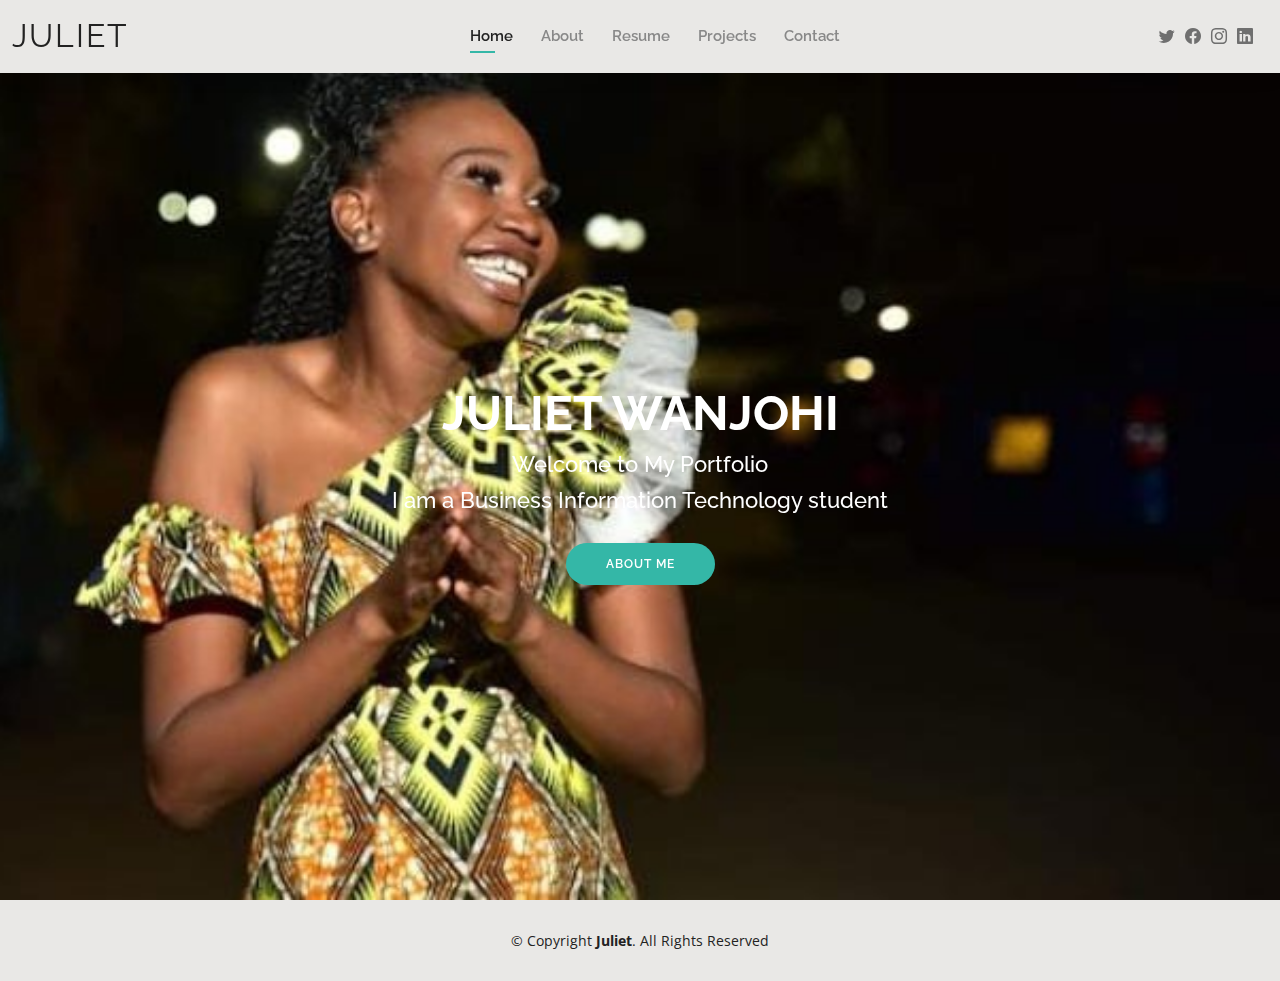
<file: index.html>
<!DOCTYPE html>
<html lang="en">

<head>
  <meta charset="utf-8">
  <meta content="width=device-width, initial-scale=1.0" name="viewport">

  <title>Juliet Wanjohi - Index</title>
  <meta content="" name="description">
  <meta content="" name="keywords">

  <!-- Google Fonts -->
  <link href="https://fonts.googleapis.com/css?family=Open+Sans:300,300i,400,400i,600,600i,700,700i|Raleway:300,300i,400,400i,500,500i,600,600i,700,700i|Poppins:300,300i,400,400i,500,500i,600,600i,700,700i" rel="stylesheet">

  <!-- Vendor CSS Files -->
  <link href="assets/vendor/aos/aos.css" rel="stylesheet">
  <link href="assets/vendor/bootstrap/css/bootstrap.min.css" rel="stylesheet">
  <link href="assets/vendor/bootstrap-icons/bootstrap-icons.css" rel="stylesheet">
  <link href="assets/vendor/boxicons/css/boxicons.min.css" rel="stylesheet">
  <link href="assets/vendor/glightbox/css/glightbox.min.css" rel="stylesheet">
  <link href="assets/vendor/swiper/swiper-bundle.min.css" rel="stylesheet">

  <!-- Template Main CSS File -->
  <link href="assets/css/style.css" rel="stylesheet">

</head>

<body>

  <!-- ======= Header ======= -->
  <header id="header" class="fixed-top">
    <div class="container-fluid d-flex justify-content-between align-items-center">

      <h1 class="logo me-auto me-lg-0"><a href="index.html">JULIET</a></h1>

      <nav id="navbar" class="navbar order-last order-lg-0">
        <ul>
          <li><a class="active" href="index.html">Home</a></li>
          <li><a href="about.html">About</a></li>
          <li><a href="resume.html">Resume</a></li>
          <li><a href="projects.html">Projects</a></li>
          <li><a href="contact.html">Contact</a></li>
        </ul>
        <i class="bi bi-list mobile-nav-toggle"></i>
      </nav><!-- .navbar -->

      <div class="header-social-links">
        <a href="#" class="twitter"><i class="bi bi-twitter"></i></a>
        <a href="#" class="facebook"><i class="bi bi-facebook"></i></a>
        <a href="#" class="instagram"><i class="bi bi-instagram"></i></a>
        <a href="https://github.com/juliet-tech/" class="linkedin"><i class="bi bi-linkedin"></i></i></a>
      </div>

    </div>

  </header><!-- End Header -->

  <!-- ======= Hero Section ======= -->
  <section id="hero" class="d-flex align-items-center">
    <div class="container d-flex flex-column align-items-center" data-aos="zoom-in" data-aos-delay="100">
      <h1>JULIET WANJOHI</h1>
      <h2>Welcome to My Portfolio</h2>
      <h2>I am a Business Information Technology student</h2>
      <a href="about.html" class="btn-about">About Me</a>
    </div>
  </section><!-- End Hero -->

  <!-- ======= Footer ======= -->
  <footer id="footer">
    <div class="container">
      <div class="copyright">
        &copy; Copyright <strong><span>Juliet</span></strong>. All Rights Reserved
      </div>
    </div>
  </footer><!-- End  Footer -->

  <div id="preloader"></div>
  <a href="#" class="back-to-top d-flex align-items-center justify-content-center"><i class="bi bi-arrow-up-short"></i></a>

  <!-- Vendor JS Files -->
  <script src="assets/vendor/purecounter/purecounter_vanilla.js"></script>
  <script src="assets/vendor/aos/aos.js"></script>
  <script src="assets/vendor/bootstrap/js/bootstrap.bundle.min.js"></script>
  <script src="assets/vendor/glightbox/js/glightbox.min.js"></script>
  <script src="assets/vendor/isotope-layout/isotope.pkgd.min.js"></script>
  <script src="assets/vendor/swiper/swiper-bundle.min.js"></script>
  <script src="assets/vendor/waypoints/noframework.waypoints.js"></script>
  <script src="assets/vendor/php-email-form/validate.js"></script>

  <!-- Template Main JS File -->
  <script src="assets/js/main.js"></script>

</body>

</html>
</file>
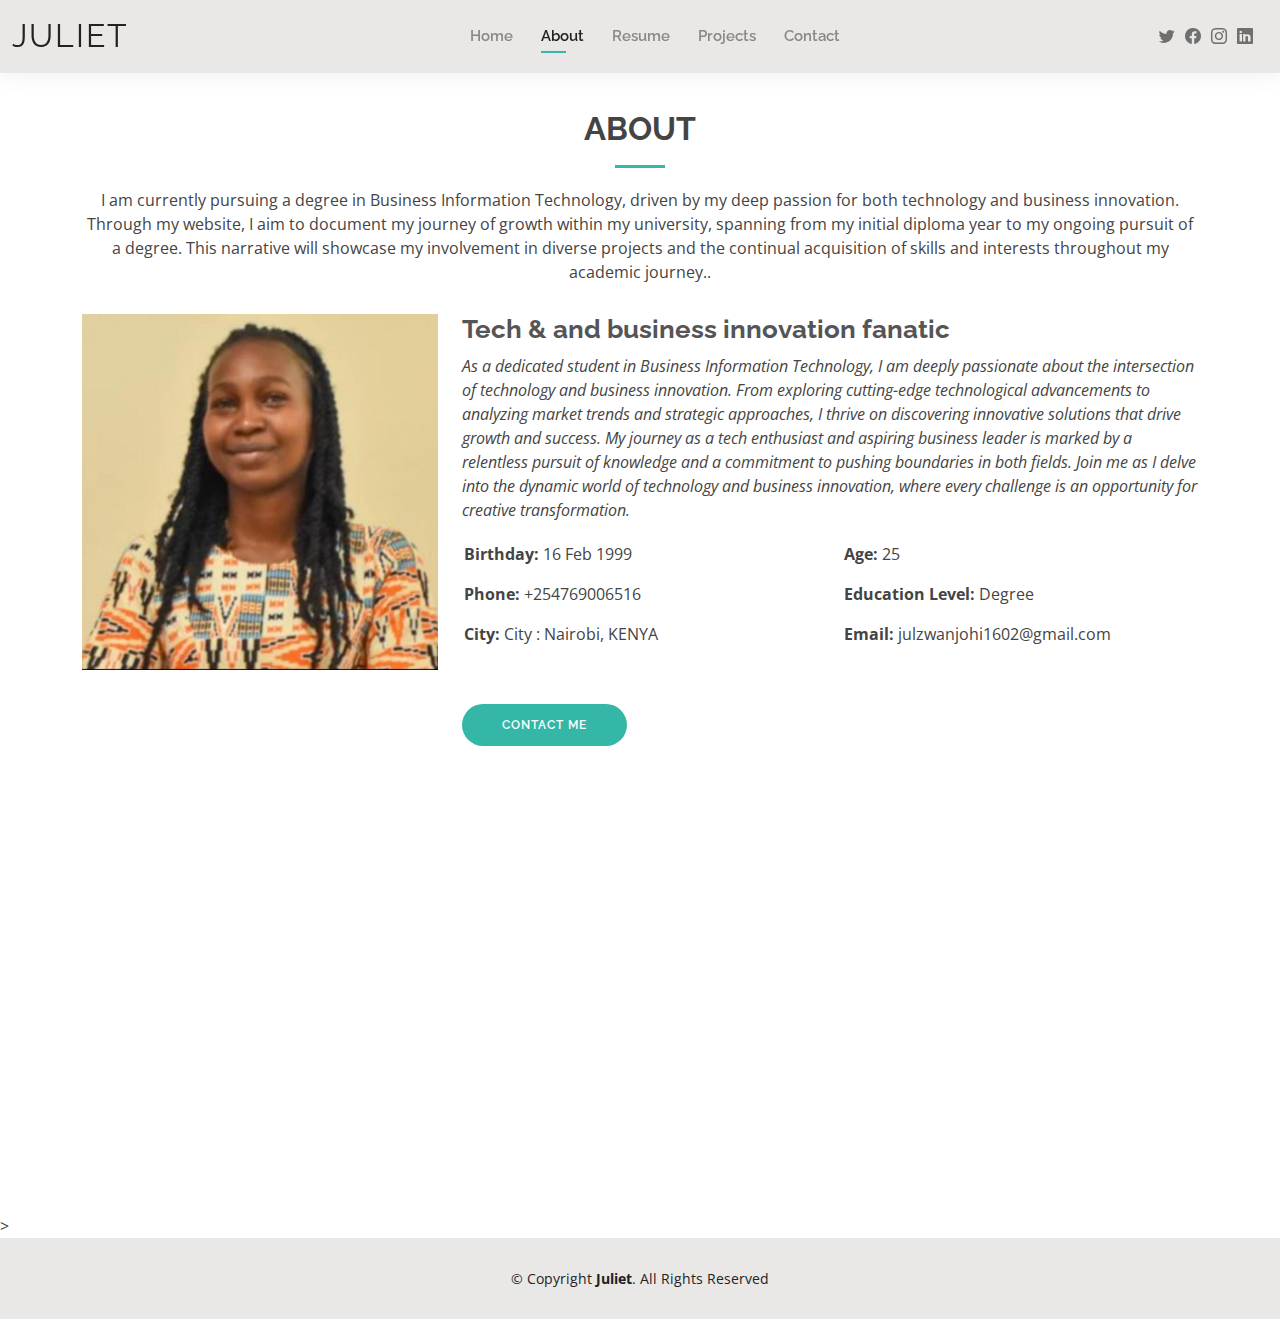
<file: about.html>
<!DOCTYPE html>
<html lang="en">

<head>
  <meta charset="utf-8">
  <meta content="width=device-width, initial-scale=1.0" name="viewport">

  <title>About - Juliet Wanjohi</title>
  <meta content="" name="description">
  <meta content="" name="keywords">

  <!-- Google Fonts -->
  <link href="https://fonts.googleapis.com/css?family=Open+Sans:300,300i,400,400i,600,600i,700,700i|Raleway:300,300i,400,400i,500,500i,600,600i,700,700i|Poppins:300,300i,400,400i,500,500i,600,600i,700,700i" rel="stylesheet">

  <!-- Vendor CSS Files -->
  <link href="assets/vendor/aos/aos.css" rel="stylesheet">
  <link href="assets/vendor/bootstrap/css/bootstrap.min.css" rel="stylesheet">
  <link href="assets/vendor/bootstrap-icons/bootstrap-icons.css" rel="stylesheet">
  <link href="assets/vendor/boxicons/css/boxicons.min.css" rel="stylesheet">
  <link href="assets/vendor/glightbox/css/glightbox.min.css" rel="stylesheet">
  <link href="assets/vendor/swiper/swiper-bundle.min.css" rel="stylesheet">

  <!-- Template Main CSS File -->
  <link href="assets/css/style.css" rel="stylesheet">
</head>

<body>

  <!-- ======= Header ======= -->
  <header id="header" class="fixed-top">
    <div class="container-fluid d-flex justify-content-between align-items-center">

      <h1 class="logo me-auto me-lg-0"><a href="index.html">JULIET</a></h1>

      <nav id="navbar" class="navbar order-last order-lg-0">
        <ul>
          <li><a href="index.html">Home</a></li>
          <li><a class="active" href="about.html">About</a></li>
          <li><a href="resume.html">Resume</a></li>
          <li><a href="projects.html">Projects</a></li>
          <li><a href="contact.html">Contact</a></li>
        </ul>
        <i class="bi bi-list mobile-nav-toggle"></i>
      </nav><!-- .navbar -->

      <div class="header-social-links">
        <a href="#" class="twitter"><i class="bi bi-twitter"></i></a>
        <a href="#" class="facebook"><i class="bi bi-facebook"></i></a>
        <a href="#" class="instagram"><i class="bi bi-instagram"></i></a>
        <a href="#" class="linkedin"><i class="bi bi-linkedin"></i></i></a>
      </div>

    </div>

  </header><!-- End Header -->

  <main id="main">

    <!-- ======= About Section ======= -->
    <section id="about" class="about">
      <div class="container" data-aos="fade-up">

        <div class="section-title">
          <h2>About</h2>
          <p>I am currently pursuing a degree in Business Information Technology, driven by my deep passion for both technology and business innovation. 
            Through my website, I aim to document my journey of growth within my university, spanning from my initial diploma year to my ongoing pursuit of a degree. 
            This narrative will showcase my involvement in diverse projects and the continual acquisition of skills and interests throughout my academic journey..</p>
        </div>

        <div class="row">
          <div class="col-lg-4">
            <img src="assets/img/portfolio_4.jpg" class="img-fluid" alt="">
          </div>
          <div class="col-lg-8 pt-4 pt-lg-0 content">
            <h3>Tech &amp;  and business innovation fanatic</h3>
            <p class="fst-italic">
              As a dedicated student in Business Information Technology, I am deeply passionate about the intersection of technology and business innovation. 
              From exploring cutting-edge technological advancements to analyzing market trends and strategic approaches, I thrive on discovering innovative solutions that drive growth and success.
               My journey as a tech enthusiast and aspiring business leader is marked by a relentless pursuit of knowledge and a commitment to pushing boundaries in both fields. 
               Join me as I delve into the dynamic world of technology and business innovation, where every challenge is an opportunity for creative transformation.
            </p>
            <div class="row">
              <div class="col-lg-6">
                <ul>
                  <li><i class="bi bi-rounded-right"></i> <strong>Birthday:</strong> 16 Feb 1999</li>
                  <li><i class="bi bi-rounded-right"></i> <strong>Phone:</strong> +254769006516</li>
                  <li><i class="bi bi-rounded-right"></i> <strong>City:</strong> City : Nairobi, KENYA</li>
                </ul>
              </div>
              <div class="col-lg-6">
                <ul>
                  <li><i class="bi bi-rounded-right"></i> <strong>Age:</strong> 25</li>
                  <li><i class="bi bi-rounded-right"></i> <strong>Education Level:</strong> Degree</li>
                  <li><i class="bi bi-rounded-right"></i> <strong>Email:</strong> julzwanjohi1602@gmail.com</li>
                </ul>
              </div>
            </div>
            <a href="contact.html" class="btn-contact">Contact Me</a>
          </div>
        </div>

      </div>
    </section><!-- End About Section -->

    <!-- ======= Skills Section ======= -->
    <section id="skills" class="skills">
      <div class="container" data-aos="fade-up">

        <div class="section-title">
          <h2>Skills/Technologies</h2>
          <p></p>
        </div>

        <div class="row skills-content">

          <div class="col-lg-6">

            <div class="progress">
              <span class="skill">HTML <i class="val">100%</i></span>
              <div class="progress-bar-wrap">
                <div class="progress-bar" role="progressbar" aria-valuenow="100" aria-valuemin="0" aria-valuemax="100"></div>
              </div>
            </div>

            <div class="progress">
              <span class="skill">CSS <i class="val">90%</i></span>
              <div class="progress-bar-wrap">
                <div class="progress-bar" role="progressbar" aria-valuenow="90" aria-valuemin="0" aria-valuemax="100"></div>
              </div>
            </div>

            <div class="progress">
              <span class="skill">JavaScript <i class="val">75%</i></span>
              <div class="progress-bar-wrap">
                <div class="progress-bar" role="progressbar" aria-valuenow="75" aria-valuemin="0" aria-valuemax="100"></div>
              </div>
            </div>

          </div>

          <div class="col-lg-6">

            <div class="progress">
              <span class="skill">PHP <i class="val">80%</i></span>
              <div class="progress-bar-wrap">
                <div class="progress-bar" role="progressbar" aria-valuenow="80" aria-valuemin="0" aria-valuemax="100"></div>
              </div>
            </div>

            <div class="progress">
              <span class="skill">Kotlin <i class="val">50%</i></span>
              <div class="progress-bar-wrap">
                <div class="progress-bar" role="progressbar" aria-valuenow="50" aria-valuemin="0" aria-valuemax="100"></div>
              </div>
            </div>

            <div class="progress">
              <span class="skill">Web Development <i class="val">75%</i></span>
              <div class="progress-bar-wrap">
                <div class="progress-bar" role="progressbar" aria-valuenow="75" aria-valuemin="0" aria-valuemax="100"></div>
              </div>
            </div>

          </div>

        </div>

      </div>
    </section><!-- End Skills Section -->>

  </main><!-- End #main -->

  <!-- ======= Footer ======= -->
  <footer id="footer">
    <div class="container">
      <div class="copyright">
        &copy; Copyright <strong><span>Juliet</span></strong>. All Rights Reserved
      </div>
    </div>
  </footer><!-- End  Footer -->

  <div id="preloader"></div>
  <a href="#" class="back-to-top d-flex align-items-center justify-content-center"><i class="bi bi-arrow-up-short"></i></a>

  <!-- Vendor JS Files -->
  <script src="assets/vendor/purecounter/purecounter_vanilla.js"></script>
  <script src="assets/vendor/aos/aos.js"></script>
  <script src="assets/vendor/bootstrap/js/bootstrap.bundle.min.js"></script>
  <script src="assets/vendor/glightbox/js/glightbox.min.js"></script>
  <script src="assets/vendor/isotope-layout/isotope.pkgd.min.js"></script>
  <script src="assets/vendor/swiper/swiper-bundle.min.js"></script>
  <script src="assets/vendor/waypoints/noframework.waypoints.js"></script>
  <script src="assets/vendor/php-email-form/validate.js"></script>

  <!-- Template Main JS File -->
  <script src="assets/js/main.js"></script>

</body>

</html>
</file>
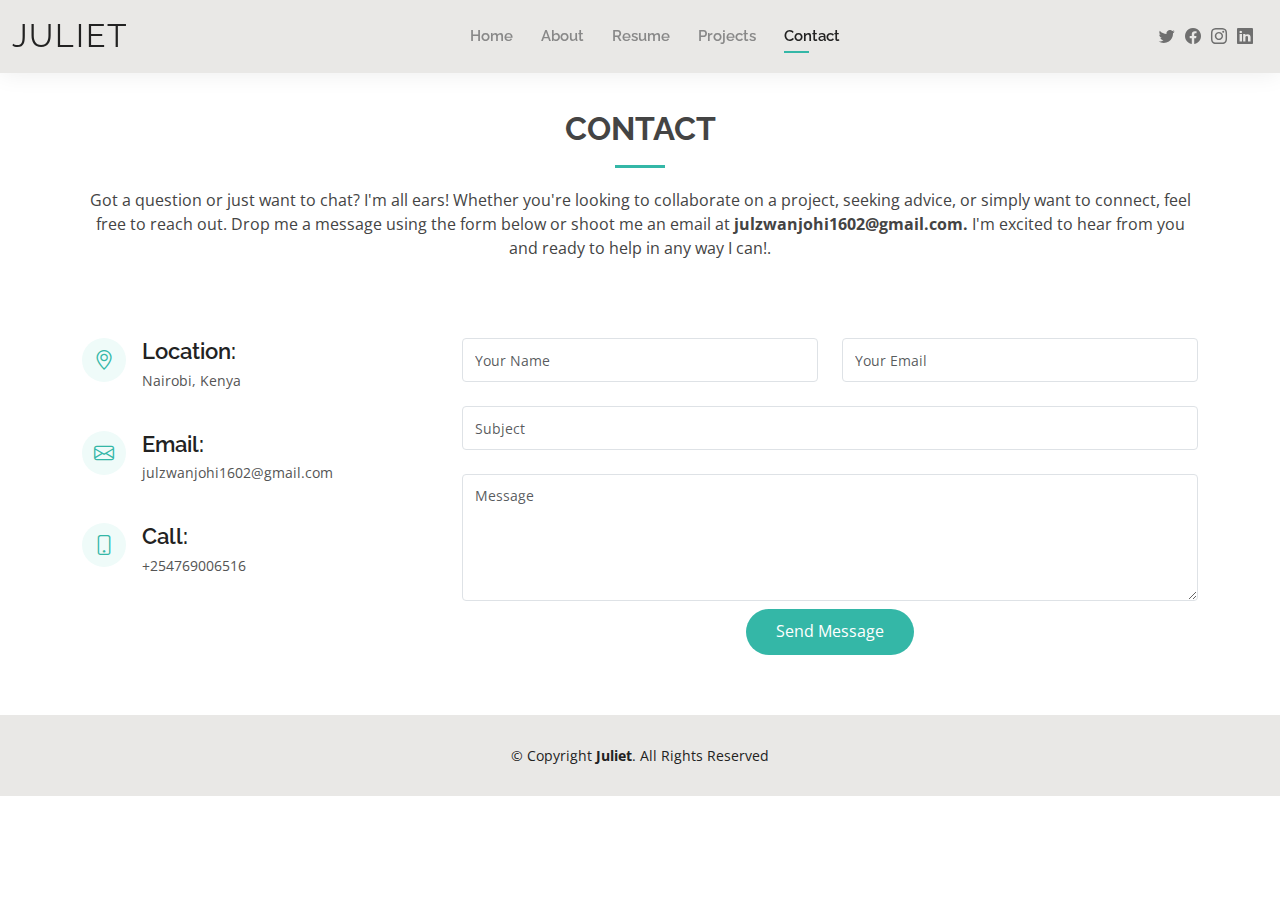
<file: contact.html>
<!DOCTYPE html>
<html lang="en">

<head>
  <meta charset="utf-8">
  <meta content="width=device-width, initial-scale=1.0" name="viewport">

  <title>Contact - Juliet Wanjohi</title>
  <meta content="" name="description">
  <meta content="" name="keywords">


  <!-- Google Fonts -->
  <link href="https://fonts.googleapis.com/css?family=Open+Sans:300,300i,400,400i,600,600i,700,700i|Raleway:300,300i,400,400i,500,500i,600,600i,700,700i|Poppins:300,300i,400,400i,500,500i,600,600i,700,700i" rel="stylesheet">

  <!-- Vendor CSS Files -->
  <link href="assets/vendor/aos/aos.css" rel="stylesheet">
  <link href="assets/vendor/bootstrap/css/bootstrap.min.css" rel="stylesheet">
  <link href="assets/vendor/bootstrap-icons/bootstrap-icons.css" rel="stylesheet">
  <link href="assets/vendor/boxicons/css/boxicons.min.css" rel="stylesheet">
  <link href="assets/vendor/glightbox/css/glightbox.min.css" rel="stylesheet">
  <link href="assets/vendor/swiper/swiper-bundle.min.css" rel="stylesheet">

  <!-- Template Main CSS File -->
  <link href="assets/css/style.css" rel="stylesheet">
</head>

<body>

  <!-- ======= Header ======= -->
  <header id="header" class="fixed-top">
    <div class="container-fluid d-flex justify-content-between align-items-center">

      <h1 class="logo me-auto me-lg-0"><a href="index.html">JULIET</a></h1>

      <nav id="navbar" class="navbar order-last order-lg-0">
        <ul>
          <li><a href="index.html">Home</a></li>
          <li><a href="about.html">About</a></li>
          <li><a href="resume.html">Resume</a></li>
          <li><a href="projects.html">Projects</a></li>
          <li><a class="active" href="contact.html">Contact</a></li>
        </ul>
        <i class="bi bi-list mobile-nav-toggle"></i>
      </nav><!-- .navbar -->

      <div class="header-social-links">
        <a href="#" class="twitter"><i class="bi bi-twitter"></i></a>
        <a href="#" class="facebook"><i class="bi bi-facebook"></i></a>
        <a href="#" class="instagram"><i class="bi bi-instagram"></i></a>
        <a href="#" class="linkedin"><i class="bi bi-linkedin"></i></i></a>
      </div>

    </div>

  </header><!-- End Header -->

  <main id="main">

    <!-- ======= Contact Section ======= -->
    <section id="contact" class="contact">
      <div class="container" data-aos="fade-up">

        <div class="section-title">
          <h2>Contact</h2>
          <p>Got a question or just want to chat? I'm all ears! Whether you're looking to collaborate on a project, seeking advice, or simply want to connect, feel free to reach out. Drop me a message using the form below or shoot me an email at <b>julzwanjohi1602@gmail.com.</b> I'm excited to hear from you and ready to help in any way I can!.</p>
        </div>

        <div class="row mt-5">

          <div class="col-lg-4">
            <div class="info">
              <div class="address">
                <i class="bi bi-geo-alt"></i>
                <h4>Location:</h4>
                <p>Nairobi, Kenya</p>
              </div>

              <div class="email">
                <i class="bi bi-envelope"></i>
                <h4>Email:</h4>
                <p>julzwanjohi1602@gmail.com</p>
              </div>

              <div class="phone">
                <i class="bi bi-phone"></i>
                <h4>Call:</h4>
                <p>+254769006516</p>
              </div>

            </div>

          </div>

          <div class="col-lg-8 mt-5 mt-lg-0">

            <form action="" method="post" role="form" class="php-email-form">
              <div class="row">
                <div class="col-md-6 form-group">
                  <input type="text" name="name" class="form-control" id="name" placeholder="Your Name" required>
                </div>
                <div class="col-md-6 form-group mt-3 mt-md-0">
                  <input type="email" class="form-control" name="email" id="email" placeholder="Your Email" required>
                </div>
              </div>
              <div class="form-group mt-3">
                <input type="text" class="form-control" name="subject" id="subject" placeholder="Subject" required>
              </div>
              <div class="form-group mt-3">
                <textarea class="form-control" name="message" rows="5" placeholder="Message" required></textarea>
              </div>
              <div class="text-center"><button type="submit">Send Message</button></div>
            </form>

          </div>

        </div>

      </div>
    </section><!-- End Contact Section -->

  </main><!-- End #main -->

  <!-- ======= Footer ======= -->
  <footer id="footer">
    <div class="container">
      <div class="copyright">
        &copy; Copyright <strong><span>Juliet</span></strong>. All Rights Reserved
      </div>
    </div>
  </footer><!-- End  Footer -->

  <div id="preloader"></div>
  <a href="#" class="back-to-top d-flex align-items-center justify-content-center"><i class="bi bi-arrow-up-short"></i></a>

  <!-- Vendor JS Files -->
  <script src="assets/vendor/purecounter/purecounter_vanilla.js"></script>
  <script src="assets/vendor/aos/aos.js"></script>
  <script src="assets/vendor/bootstrap/js/bootstrap.bundle.min.js"></script>
  <script src="assets/vendor/glightbox/js/glightbox.min.js"></script>
  <script src="assets/vendor/isotope-layout/isotope.pkgd.min.js"></script>
  <script src="assets/vendor/swiper/swiper-bundle.min.js"></script>
  <script src="assets/vendor/waypoints/noframework.waypoints.js"></script>
  <script src="assets/vendor/php-email-form/validate.js"></script>

  <!-- Template Main JS File -->
  <script src="assets/js/main.js"></script>

</body>

</html>
</file>
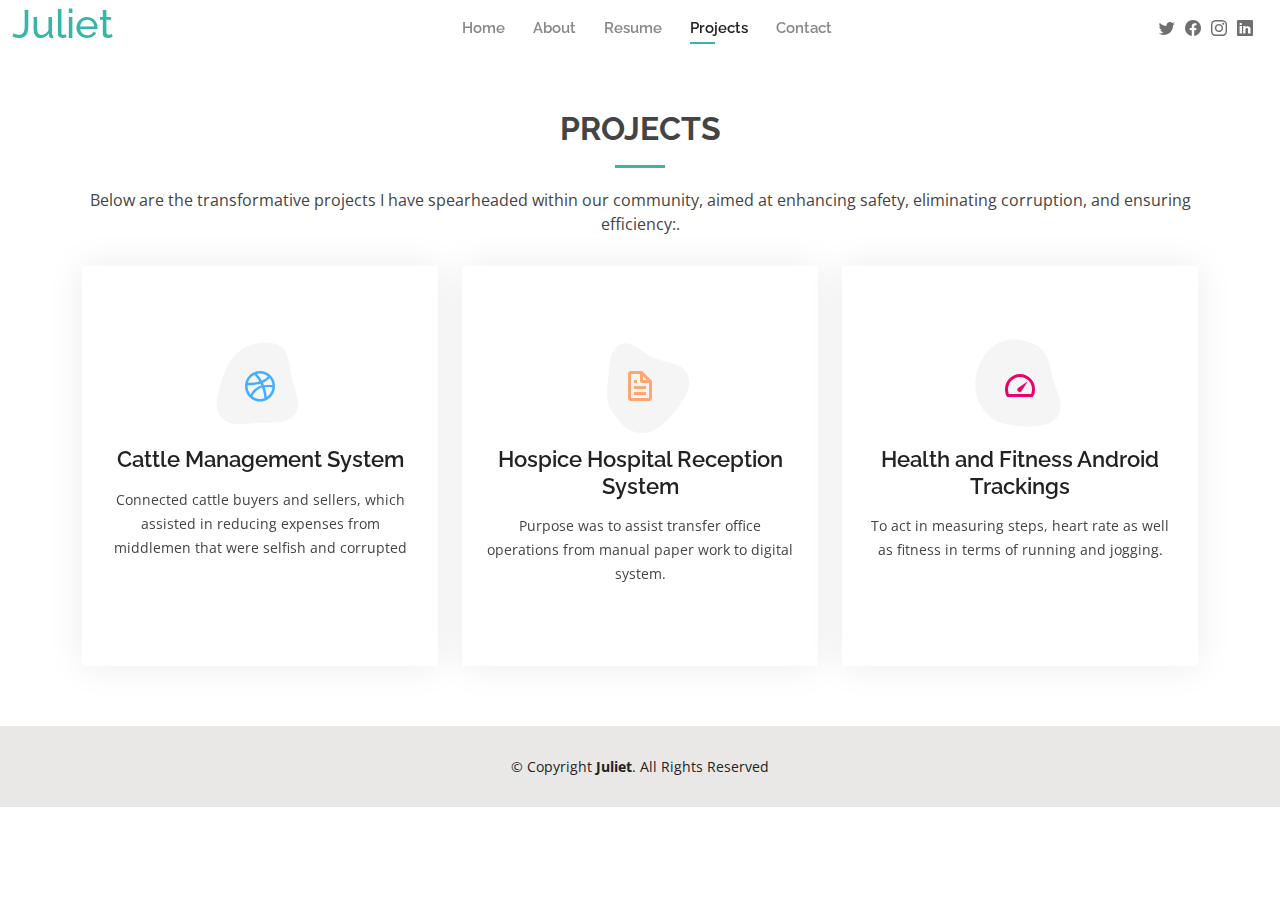
<file: projects.html>
<!DOCTYPE html>
<html lang="en">

<head>
  <meta charset="utf-8">
  <meta content="width=device-width, initial-scale=1.0" name="viewport">

  <title>Projects - Juliet Wanjohi</title>
  <meta content="" name="description">
  <meta content="" name="keywords">


  <!-- Google Fonts -->
  <link href="https://fonts.googleapis.com/css?family=Open+Sans:300,300i,400,400i,600,600i,700,700i|Raleway:300,300i,400,400i,500,500i,600,600i,700,700i|Poppins:300,300i,400,400i,500,500i,600,600i,700,700i" rel="stylesheet">

  <!-- Vendor CSS Files -->
  <link href="assets/vendor/aos/aos.css" rel="stylesheet">
  <link href="assets/vendor/bootstrap/css/bootstrap.min.css" rel="stylesheet">
  <link href="assets/vendor/bootstrap-icons/bootstrap-icons.css" rel="stylesheet">
  <link href="assets/vendor/boxicons/css/boxicons.min.css" rel="stylesheet">
  <link href="assets/vendor/glightbox/css/glightbox.min.css" rel="stylesheet">
  <link href="assets/vendor/swiper/swiper-bundle.min.css" rel="stylesheet">

  <!-- Template Main CSS File -->
  <link href="assets/css/style.css" rel="stylesheet">
</head>

<body>

  <!-- ======= Header ======= -->
  <header id="#projects" class="fixed-top">
    <div class="container-fluid d-flex justify-content-between align-items-center">

      <h1 class="logo me-auto me-lg-0"><a href="index.html">Juliet</a></h1>

      <nav id="navbar" class="navbar order-last order-lg-0">
        <ul>
          <li><a href="index.html">Home</a></li>
          <li><a href="about.html">About</a></li>
          <li><a href="resume.html">Resume</a></li>
          <li><a class="active" href="projects.html">Projects</a></li>
          <li><a href="contact.html">Contact</a></li>
        </ul>
        <i class="bi bi-list mobile-nav-toggle"></i>
      </nav><!-- .navbar -->

      <div class="header-social-links">
        <a href="#" class="twitter"><i class="bi bi-twitter"></i></a>
        <a href="#" class="facebook"><i class="bi bi-facebook"></i></a>
        <a href="#" class="instagram"><i class="bi bi-instagram"></i></a>
        <a href="#" class="linkedin"><i class="bi bi-linkedin"></i></i></a>
      </div>

    </div>

  </header><!-- End Header -->

  <main id="main">

    <!-- ======= Services Section ======= -->
    <section id="services" class="services">
      <div class="container" data-aos="fade-up">

        <div class="section-title">
          <h2>Projects</h2>
          <p>
Below are the transformative projects I have spearheaded within our community, aimed at enhancing safety, eliminating corruption, and ensuring efficiency:.</p>
        </div>

        <div class="row">
          <div class="col-lg-4 col-md-6 d-flex align-items-stretch" data-aos="zoom-in" data-aos-delay="100">
            <div class="icon-box iconbox-blue">
              <div class="icon">
                <svg width="100" height="100" viewBox="0 0 600 600" xmlns="http://www.w3.org/2000/svg">
                  <path stroke="none" stroke-width="0" fill="#f5f5f5" d="M300,521.0016835830174C376.1290562159157,517.8887921683347,466.0731472004068,529.7835943286574,510.70327084640275,468.03025145048787C554.3714126377745,407.6079735673963,508.03601936045806,328.9844924480964,491.2728898941984,256.3432110539036C474.5976632858925,184.082847569629,479.9380746630129,96.60480741107993,416.23090153303,58.64404602377083C348.86323505073057,18.502131276798302,261.93793281208167,40.57373210992963,193.5410806939664,78.93577620505333C130.42746243093433,114.334589627462,98.30271207620316,179.96522072025542,76.75703585869454,249.04625023123273C51.97151888228291,328.5150500222984,13.704378332031375,421.85034740162234,66.52175969318436,486.19268352777647C119.04800174914682,550.1803526380478,217.28368757567262,524.383925680826,300,521.0016835830174"></path>
                </svg>
                <i class="bx bxl-dribbble"></i>
              </div>
              <h4><a href="https://github.com/juliet-tech/Cattle">Cattle Management System</a></h4>
              <p>Connected cattle buyers and sellers, which assisted in reducing expenses from middlemen that were selfish and corrupted</p>
            </div>
          </div>

          <div class="col-lg-4 col-md-6 d-flex align-items-stretch mt-4 mt-md-0" data-aos="zoom-in" data-aos-delay="200">
            <div class="icon-box iconbox-orange ">
              <div class="icon">
                <svg width="100" height="100" viewBox="0 0 600 600" xmlns="http://www.w3.org/2000/svg">
                  <path stroke="none" stroke-width="0" fill="#f5f5f5" d="M300,582.0697525312426C382.5290701553225,586.8405444964366,449.9789794690241,525.3245884688669,502.5850820975895,461.55621195738473C556.606425686781,396.0723002908107,615.8543463187945,314.28637112970534,586.6730223649479,234.56875336149918C558.9533121215079,158.8439757836574,454.9685369536778,164.00468322053177,381.49747125262974,130.76875717737553C312.15926192815925,99.40240125094834,248.97055460311594,18.661163978235184,179.8680185752513,50.54337015887873C110.5421016452524,82.52863877960104,119.82277516462835,180.83849132639028,109.12597500060166,256.43424936330496C100.08760227029461,320.3096726198365,92.17705696193138,384.0621239912766,124.79988738764834,439.7174275375508C164.83382741302287,508.01625554203684,220.96474134820875,577.5009287672846,300,582.0697525312426"></path>
                </svg>
                <i class="bx bx-file"></i>
              </div>
              <h4><a href="">Hospice Hospital Reception System</a></h4>
              <p>Purpose was to assist transfer office operations from manual paper work to digital system.</p>
            </div>
          </div>

          <div class="col-lg-4 col-md-6 d-flex align-items-stretch mt-4 mt-lg-0" data-aos="zoom-in" data-aos-delay="300">
            <div class="icon-box iconbox-pink">
              <div class="icon">
                <svg width="100" height="100" viewBox="0 0 600 600" xmlns="http://www.w3.org/2000/svg">
                  <path stroke="none" stroke-width="0" fill="#f5f5f5" d="M300,541.5067337569781C382.14930387511276,545.0595476570109,479.8736841581634,548.3450877840088,526.4010558755058,480.5488172755941C571.5218469581645,414.80211281144784,517.5187510058486,332.0715597781072,496.52539010469104,255.14436215662573C477.37192572678356,184.95920475031193,473.57363656557914,105.61284051026155,413.0603344069578,65.22779650032875C343.27470386102294,18.654635553484475,251.2091493199835,5.337323636656869,175.0934190732945,40.62881213300186C97.87086631185822,76.43348514350839,51.98124368387456,156.15599469081315,36.44837278890362,239.84606092416172C21.716077023791087,319.22268207091537,43.775223500013084,401.1760424656574,96.891909868211,461.97329694683043C147.22146801428983,519.5804099606455,223.5754009179313,538.201503339737,300,541.5067337569781"></path>
                </svg>
                <i class="bx bx-tachometer"></i>
              </div>
              <h4><a href="">Health and Fitness Android Trackings</a></h4>
              <p>To act in measuring steps, heart rate as well as fitness in terms of running and jogging.</p>
            </div>
          </div>

        </div>

      </div>
    </section><!-- End Projects Section -->

  </main><!-- End #main -->

  <!-- ======= Footer ======= -->
  <footer id="footer">
    <div class="container">
      <div class="copyright">
        &copy; Copyright <strong><span>Juliet</span></strong>. All Rights Reserved
      </div>
    </div>
  </footer><!-- End  Footer -->

  <div id="preloader"></div>
  <a href="#" class="back-to-top d-flex align-items-center justify-content-center"><i class="bi bi-arrow-up-short"></i></a>

  <!-- Vendor JS Files -->
  <script src="assets/vendor/purecounter/purecounter_vanilla.js"></script>
  <script src="assets/vendor/aos/aos.js"></script>
  <script src="assets/vendor/bootstrap/js/bootstrap.bundle.min.js"></script>
  <script src="assets/vendor/glightbox/js/glightbox.min.js"></script>
  <script src="assets/vendor/isotope-layout/isotope.pkgd.min.js"></script>
  <script src="assets/vendor/swiper/swiper-bundle.min.js"></script>
  <script src="assets/vendor/waypoints/noframework.waypoints.js"></script>
  <script src="assets/vendor/php-email-form/validate.js"></script>

  <!-- Template Main JS File -->
  <script src="assets/js/main.js"></script>

</body>

</html>
</file>
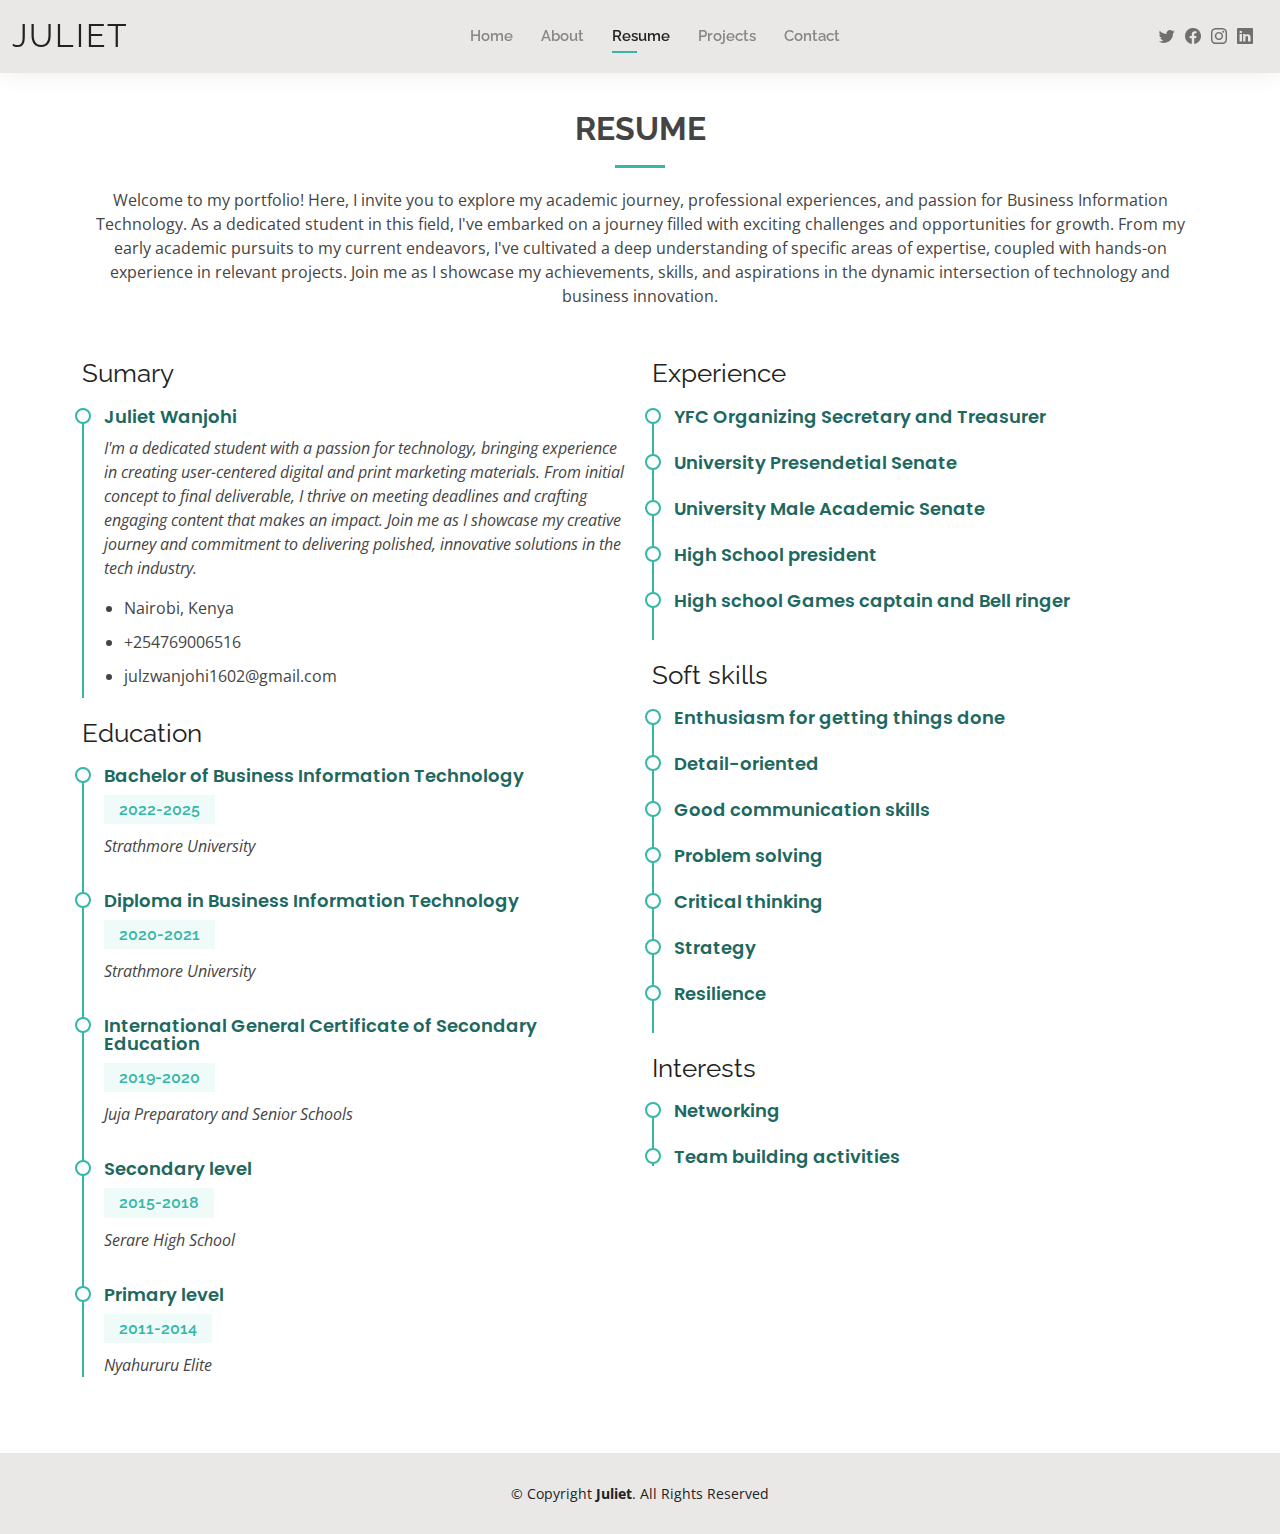
<file: resume.html>
<!DOCTYPE html>
<html lang="en">

<head>
  <meta charset="utf-8">
  <meta content="width=device-width, initial-scale=1.0" name="viewport">

  <title>Resume - Juliet Wanjohi</title>
  <meta content="" name="description">
  <meta content="" name="keywords">


  <!-- Google Fonts -->
  <link href="https://fonts.googleapis.com/css?family=Open+Sans:300,300i,400,400i,600,600i,700,700i|Raleway:300,300i,400,400i,500,500i,600,600i,700,700i|Poppins:300,300i,400,400i,500,500i,600,600i,700,700i" rel="stylesheet">

  <!-- Vendor CSS Files -->
  <link href="assets/vendor/aos/aos.css" rel="stylesheet">
  <link href="assets/vendor/bootstrap/css/bootstrap.min.css" rel="stylesheet">
  <link href="assets/vendor/bootstrap-icons/bootstrap-icons.css" rel="stylesheet">
  <link href="assets/vendor/boxicons/css/boxicons.min.css" rel="stylesheet">
  <link href="assets/vendor/glightbox/css/glightbox.min.css" rel="stylesheet">
  <link href="assets/vendor/swiper/swiper-bundle.min.css" rel="stylesheet">

  <!-- Template Main CSS File -->
  <link href="assets/css/style.css" rel="stylesheet">
</head>

<body>

  <!-- ======= Header ======= -->
  <header id="header" class="fixed-top">
    <div class="container-fluid d-flex justify-content-between align-items-center">

      <h1 class="logo me-auto me-lg-0"><a href="index.html">Juliet</a></h1>
      <!-- Uncomment below if you prefer to use an image logo -->
      <!-- <a href="index.html" class="logo"><img src="assets/img/logo.png" alt="" class="img-fluid"></a>-->

      <nav id="navbar" class="navbar order-last order-lg-0">
        <ul>
          <li><a href="index.html">Home</a></li>
          <li><a href="about.html">About</a></li>
          <li><a class="active" href="resume.html">Resume</a></li>
          <li><a href="projects.html">Projects</a></li>
          <li><a href="contact.html">Contact</a></li>
        </ul>
        <i class="bi bi-list mobile-nav-toggle"></i>
      </nav><!-- .navbar -->

      <div class="header-social-links">
        <a href="#" class="twitter"><i class="bi bi-twitter"></i></a>
        <a href="#" class="facebook"><i class="bi bi-facebook"></i></a>
        <a href="#" class="instagram"><i class="bi bi-instagram"></i></a>
        <a href="#" class="linkedin"><i class="bi bi-linkedin"></i></i></a>
      </div>

    </div>

  </header><!-- End Header -->

  <main id="main">

    <!-- ======= Resume Section ======= -->
    <section id="resume" class="resume">
      <div class="container" data-aos="fade-up">

        <div class="section-title">
          <h2>Resume</h2>
          <p>Welcome to my portfolio! Here, I invite you to explore my academic journey, professional experiences, and passion for Business Information Technology. 
            As a dedicated student in this field, I've embarked on a journey filled with exciting challenges and opportunities for growth. 
            From my early academic pursuits to my current endeavors, 
            I've cultivated a deep understanding of specific areas of expertise, coupled with hands-on experience in relevant projects. 
            Join me as I showcase my achievements, skills, and aspirations in the dynamic intersection of technology and business innovation.</p>
        </div>

        <div class="row">
          <div class="col-lg-6">
            <h3 class="resume-title">Sumary</h3>
            <div class="resume-item pb-0">
              <h4>Juliet Wanjohi</h4>
              <p><em>I'm a dedicated student with a passion for technology, bringing experience in creating user-centered digital and print marketing materials. 
                From initial concept to final deliverable, I thrive on meeting deadlines and crafting engaging content that makes an impact. 
                Join me as I showcase my creative journey and commitment to delivering polished, innovative solutions in the tech industry.</em></p>
              <p>
              <ul>
                <li>Nairobi, Kenya</li>
                <li>+254769006516</li>
                <li>julzwanjohi1602@gmail.com</li>
              </ul>
              </p>
            </div>

            <h3 class="resume-title">Education</h3>
            <div class="resume-item">
              <h4>Bachelor of Business Information Technology</h4>
              <h5>2022-2025</h5>
              <p><em>Strathmore University</em></p>
            </div>
            <div class="resume-item">
              <h4>Diploma in Business Information Technology</h4>
              <h5>2020-2021</h5>
              <p><em>Strathmore University</em></p>
            </div>
            <div class="resume-item">
              <h4> International General Certificate of Secondary Education</h4>
              <h5>2019-2020</h5>
              <p><em>Juja Preparatory and Senior Schools</em></p>
            </div>
            <div class="resume-item">
              <h4>Secondary level</h4>
              <h5>2015-2018</h5>
              <p><em>Serare High School</em></p>
            </div>
            <div class="resume-item">
              <h4>Primary level</h4>
              <h5>2011-2014</h5>
              <p><em> Nyahururu Elite</em></p>
            </div>
          </div>
          <div class="col-lg-6">
            <h3 class="resume-title">Experience</h3>
            <div class="resume-item">
              <h4>YFC Organizing Secretary and Treasurer</h4>
            </div>
            <div class="resume-item">
              <h4>University Presendetial Senate</h4>
            </div>
            <div class="resume-item">
              <h4>University Male Academic Senate</h4>
            </div>
            <div class="resume-item">
              <h4>High School president</h4>
            </div>
            <div class="resume-item">
              <h4>High school Games captain and Bell ringer</h4>
            </div>

            <h3 class="resume-title">Soft skills</h3>
            <div class="resume-item">
              <h4>Enthusiasm for getting things done</h4>
            </div>
            <div class="resume-item">
              <h4>Detail-oriented</h4>
            </div>
            <div class="resume-item">
              <h4>Good communication skills</h4>
            </div>
            <div class="resume-item">
              <h4>Problem solving </h4>
            </div>
            <div class="resume-item">
              <h4>Critical thinking</h4>
            </div>
            <div class="resume-item">
              <h4>Strategy</h4>
            </div>
            <div class="resume-item">
              <h4>Resilience</h4>
            </div>

            <h3 class="resume-title">Interests</h3>
            <div class="resume-item">
              <h4>Networking</h4>
            </div>
            <div class="resume-item">
              <h4>Team building activities</h4>
            </div>
          </div>
        </div>

        

      </div>
    </section><!-- End Resume Section -->

  </main><!-- End #main -->

  <!-- ======= Footer ======= -->
  <footer id="footer">
    <div class="container">
      <div class="copyright">
        &copy; Copyright <strong><span>Juliet</span></strong>. All Rights Reserved
      </div>
    </div>
  </footer><!-- End  Footer -->

  <div id="preloader"></div>
  <a href="#" class="back-to-top d-flex align-items-center justify-content-center"><i class="bi bi-arrow-up-short"></i></a>

  <!-- Vendor JS Files -->
  <script src="assets/vendor/purecounter/purecounter_vanilla.js"></script>
  <script src="assets/vendor/aos/aos.js"></script>
  <script src="assets/vendor/bootstrap/js/bootstrap.bundle.min.js"></script>
  <script src="assets/vendor/glightbox/js/glightbox.min.js"></script>
  <script src="assets/vendor/isotope-layout/isotope.pkgd.min.js"></script>
  <script src="assets/vendor/swiper/swiper-bundle.min.js"></script>
  <script src="assets/vendor/waypoints/noframework.waypoints.js"></script>
  <script src="assets/vendor/php-email-form/validate.js"></script>

  <!-- Template Main JS File -->
  <script src="assets/js/main.js"></script>

</body>

</html>
</file>
<file: assets/css/style.css>
/**
* Template Name: Kelly
* Template URL: https://bootstrapmade.com/kelly-free-bootstrap-cv-resume-html-template/
* Updated: Mar 17 2024 with Bootstrap v5.3.3
* Author: BootstrapMade.com
* License: https://bootstrapmade.com/license/
*/

/*--------------------------------------------------------------
# General
--------------------------------------------------------------*/
body {
  font-family: "Open Sans", sans-serif;
  color: #444444;
}

a {
  color: #34b7a7;
  text-decoration: none;
}

a:hover {
  color: #51cdbe;
  text-decoration: none;
}

h1,
h2,
h3,
h4,
h5,
h6 {
  font-family: "Raleway", sans-serif;
}

#main {
  margin-top: 50px;
}

@media (max-width: 992px) {
  #main {
    margin-top: 30px;
  }
}

/*--------------------------------------------------------------
# Preloader
--------------------------------------------------------------*/
#preloader {
  position: fixed;
  top: 0;
  left: 0;
  right: 0;
  bottom: 0;
  z-index: 9999;
  overflow: hidden;
  background: #fff;
}

#preloader:before {
  content: "";
  position: fixed;
  top: calc(50% - 30px);
  left: calc(50% - 30px);
  border: 6px solid #34b7a7;
  border-top-color: #dcf5f2;
  border-radius: 50%;
  width: 60px;
  height: 60px;
  animation: animate-preloader 1s linear infinite;
}

@keyframes animate-preloader {
  0% {
    transform: rotate(0deg);
  }

  100% {
    transform: rotate(360deg);
  }
}

/*--------------------------------------------------------------
# Back to top button
--------------------------------------------------------------*/
.back-to-top {
  position: fixed;
  visibility: hidden;
  opacity: 0;
  right: 15px;
  bottom: 15px;
  z-index: 996;
  background: #34b7a7;
  width: 40px;
  height: 40px;
  border-radius: 50px;
  transition: all 0.4s;
}

.back-to-top i {
  font-size: 24px;
  color: #fff;
  line-height: 0;
}

.back-to-top:hover {
  background: #49cbbb;
  color: #fff;
}

.back-to-top.active {
  visibility: visible;
  opacity: 1;
}

/*--------------------------------------------------------------
# Header
--------------------------------------------------------------*/
#header {
  background: #e9e8e6;
  box-shadow: 0px 0px 25px 0 rgba(0, 0, 0, 0.08);
  z-index: 997;
  padding: 15px 0;
}

#header .logo {
  font-size: 32px;
  margin: 0;
  padding: 0;
  line-height: 1;
  font-weight: 400;
  letter-spacing: 2px;
  text-transform: uppercase;
}

#header .logo a {
  color: #222222;
}

#header .logo img {
  max-height: 40px;
}

@media (max-width: 992px) {
  #header .logo {
    font-size: 28px;
  }
}

/*--------------------------------------------------------------
# Header Social Links
--------------------------------------------------------------*/
.header-social-links {
  padding-right: 15px;
}

.header-social-links a {
  color: #6f6f6f;
  padding-left: 6px;
  display: inline-block;
  line-height: 0px;
  transition: 0.3s;
  font-size: 16px;
}

.header-social-links a:hover {
  color: #34b7a7;
}

/*--------------------------------------------------------------
# Navigation Menu
--------------------------------------------------------------*/
/**
* Desktop Navigation 
*/
.navbar {
  padding: 0;
}

.navbar ul {
  margin: 0;
  padding: 0;
  display: flex;
  list-style: none;
  align-items: center;
}

.navbar li {
  position: relative;
  padding: 10px 0 10px 28px;
}

.navbar a,
.navbar a:focus {
  display: flex;
  align-items: center;
  justify-content: space-between;
  font-family: "Raleway", sans-serif;
  font-size: 15px;
  font-weight: 600;
  color: #888888;
  white-space: nowrap;
  transition: 0.3s;
  position: relative;
}

.navbar a i,
.navbar a:focus i {
  font-size: 12px;
  line-height: 0;
  margin-left: 5px;
}

.navbar>ul>li>a:before {
  content: "";
  position: absolute;
  width: 0;
  height: 2px;
  bottom: -5px;
  left: 0;
  background-color: #34b7a7;
  visibility: hidden;
  width: 0px;
  transition: all 0.3s ease-in-out 0s;
}

.navbar a:hover:before,
.navbar li:hover>a:before,
.navbar .active:before {
  visibility: visible;
  width: 25px;
}

.navbar a:hover,
.navbar .active,
.navbar .active:focus,
.navbar li:hover>a {
  color: #222222;
}

.navbar .dropdown ul {
  display: block;
  position: absolute;
  left: 14px;
  top: calc(100% + 30px);
  margin: 0;
  padding: 10px 0;
  z-index: 99;
  opacity: 0;
  visibility: hidden;
  background: #fff;
  box-shadow: 0px 0px 30px rgba(127, 137, 161, 0.25);
  transition: 0.3s;
  border-radius: 4px;
}

.navbar .dropdown ul li {
  min-width: 200px;
  padding: 0;
}

.navbar .dropdown ul a {
  padding: 10px 20px;
  font-size: 15px;
  text-transform: none;
  font-weight: 600;
}

.navbar .dropdown ul a i {
  font-size: 12px;
}

.navbar .dropdown ul a:hover,
.navbar .dropdown ul .active:hover,
.navbar .dropdown ul li:hover>a {
  color: #34b7a7;
}

.navbar .dropdown:hover>ul {
  opacity: 1;
  top: 100%;
  visibility: visible;
}

.navbar .dropdown .dropdown ul {
  top: 0;
  left: calc(100% - 30px);
  visibility: hidden;
}

.navbar .dropdown .dropdown:hover>ul {
  opacity: 1;
  top: 0;
  left: 100%;
  visibility: visible;
}

@media (max-width: 1366px) {
  .navbar .dropdown .dropdown ul {
    left: -90%;
  }

  .navbar .dropdown .dropdown:hover>ul {
    left: -100%;
  }
}

/**
* Mobile Navigation 
*/
.mobile-nav-toggle {
  color: #222222;
  font-size: 28px;
  cursor: pointer;
  display: none;
  line-height: 0;
  transition: 0.5s;
}

.mobile-nav-toggle.bi-x {
  color: #fff;
}

@media (max-width: 991px) {
  .mobile-nav-toggle {
    display: block;
  }

  .navbar ul {
    display: none;
  }
}

.navbar-mobile {
  position: fixed;
  overflow: hidden;
  top: 0;
  right: 0;
  left: 0;
  bottom: 0;
  background: rgba(9, 9, 9, 0.9);
  transition: 0.3s;
  z-index: 999;
}

.navbar-mobile .mobile-nav-toggle {
  position: absolute;
  top: 15px;
  right: 15px;
}

.navbar-mobile ul {
  display: block;
  position: absolute;
  top: 55px;
  right: 15px;
  bottom: 15px;
  left: 15px;
  padding: 10px 0;
  border-radius: 10px;
  background-color: #fff;
  overflow-y: auto;
  transition: 0.3s;
}

.navbar-mobile a,
.navbar-mobile a:focus {
  font-size: 15px;
  padding-right: 15px;
  color: #222222;
}

.navbar-mobile a:hover,
.navbar-mobile .active,
.navbar-mobile li:hover>a {
  color: #34b7a7;
}

.navbar-mobile .getstarted,
.navbar-mobile .getstarted:focus {
  margin: 15px;
}

.navbar-mobile .dropdown ul {
  position: static;
  display: none;
  margin: 10px 20px;
  padding: 10px 0;
  z-index: 99;
  opacity: 1;
  visibility: visible;
  background: #fff;
  box-shadow: 0px 0px 30px rgba(127, 137, 161, 0.25);
}

.navbar-mobile .dropdown ul li {
  min-width: 200px;
}

.navbar-mobile .dropdown ul a {
  padding: 10px 20px;
}

.navbar-mobile .dropdown ul a i {
  font-size: 12px;
}

.navbar-mobile .dropdown ul a:hover,
.navbar-mobile .dropdown ul .active:hover,
.navbar-mobile .dropdown ul li:hover>a {
  color: #34b7a7;
}

.navbar-mobile .dropdown>.dropdown-active {
  display: block;
}

/*--------------------------------------------------------------
# Hero Section
--------------------------------------------------------------*/
#hero {
  width: 100%;
  height: 100vh;
  background: url("../img/portfolio_3.jpg") top right;
  background-size: cover;
}

#hero .container {
  padding-top: 70px;
  position: relative;
}

@media (max-width: 992px) {
  #hero .container {
    padding-top: 58px;
  }
}

#hero h1 {
  margin: 0;
  font-size: 48px;
  font-weight: 700;
  line-height: 56px;
  color: white;
}

#hero h2 {
  color: white;
  margin: 10px 0 0 0;
  font-size: 22px;
}

#hero .btn-about {
  font-family: "Raleway", sans-serif;
  text-transform: uppercase;
  font-weight: 600;
  font-size: 12px;
  letter-spacing: 1px;
  display: inline-block;
  padding: 12px 40px;
  border-radius: 50px;
  transition: 0.5s;
  margin-top: 30px;
  color: #fff;
  background: #34b7a7;
}

.btn-contact {
  font-family: "Raleway", sans-serif;
  text-transform: uppercase;
  font-weight: 600;
  font-size: 12px;
  letter-spacing: 1px;
  display: inline-block;
  padding: 12px 40px;
  border-radius: 50px;
  transition: 0.5s;
  margin-top: 30px;
  color: #fff;
  background: #34b7a7;
}

#hero .btn-about:hover {
  background: #3dc8b7;
}

@media (min-width: 1024px) {
  #hero {
    background-attachment: fixed;
  }
}

@media (max-width: 992px) {
  #hero:before {
    content: "";
    background: rgba(255, 255, 255, 0.8);
    position: absolute;
    bottom: 0;
    top: 0;
    left: 0;
    right: 0;
  }

  #hero h1 {
    font-size: 28px;
    line-height: 36px;
  }

  #hero h2 {
    font-size: 18px;
    line-height: 24px;
  }
}

/*--------------------------------------------------------------
# Sections General
--------------------------------------------------------------*/
section {
  padding: 60px 0;
}

.section-bg {
  background-color: #e7f8f6;
}

.section-title {
  text-align: center;
  padding-bottom: 30px;
}

.section-title h2 {
  font-size: 32px;
  font-weight: bold;
  text-transform: uppercase;
  margin-bottom: 20px;
  padding-bottom: 20px;
  position: relative;
}

.section-title h2::after {
  content: "";
  position: absolute;
  display: block;
  width: 50px;
  height: 3px;
  background: #34b7a7;
  bottom: 0;
  left: calc(50% - 25px);
}

.section-title p {
  margin-bottom: 0;
}

/*--------------------------------------------------------------
# Cta
--------------------------------------------------------------*/
.cta {
  background: linear-gradient(rgba(0, 0, 0, 0.6), rgba(0, 0, 0, 0.6)), url("../img/bg-1.jpg") fixed center center;
  background-size: cover;
  padding: 80px 0;
}

.cta h3 {
  color: #fff;
  font-size: 28px;
  font-weight: 700;
}

.cta p {
  color: #fff;
}

.cta .cta-btn {
  font-family: "Raleway", sans-serif;
  text-transform: uppercase;
  font-weight: 500;
  font-size: 16px;
  letter-spacing: 1px;
  display: inline-block;
  padding: 8px 20px;
  border-radius: 2px;
  transition: 0.5s;
  margin: 10px;
  border: 2px solid #fff;
  color: #fff;
}

.cta .cta-btn:hover {
  background: #34b7a7;
  border: 2px solid #34b7a7;
}

@media (max-width: 1024px) {
  .cta {
    background-attachment: scroll;
  }
}

@media (min-width: 769px) {
  .cta .cta-btn-container {
    display: flex;
    align-items: center;
    justify-content: flex-end;
  }
}

/*--------------------------------------------------------------
# About
--------------------------------------------------------------*/
.about .content h3 {
  font-weight: 700;
  font-size: 26px;
  color: #555555;
}

.about .content ul {
  list-style: none;
  padding: 0;
}

.about .content ul li {
  padding-bottom: 10px;
}

.about .content ul i {
  font-size: 20px;
  padding-right: 2px;
  color: #34b7a7;
}

.about .content p:last-child {
  margin-bottom: 0;
}

/*--------------------------------------------------------------
# Skills
--------------------------------------------------------------*/
.skills .progress {
  height: 60px;
  display: block;
  background: none;
  border-radius: 0;
}

.skills .progress .skill {
  padding: 10px 0;
  margin: 0 0 6px 0;
  text-transform: uppercase;
  display: block;
  font-weight: 600;
  font-family: "Poppins", sans-serif;
  color: #222222;
}

.skills .progress .skill .val {
  float: right;
  font-style: normal;
}

.skills .progress-bar-wrap {
  background: #f3f3f3;
}

.skills .progress-bar {
  width: 1px;
  height: 10px;
  transition: 0.9s;
  background-color: #34b7a7;
}

/*--------------------------------------------------------------
# Resume
--------------------------------------------------------------*/
.resume .resume-title {
  font-size: 26px;
  font-weight: 400;
  margin-top: 20px;
  margin-bottom: 20px;
  color: #222222;
}

.resume .resume-item {
  padding: 0 0 20px 20px;
  margin-top: -2px;
  border-left: 2px solid #34b7a7;
  position: relative;
}

.resume .resume-item h4 {
  line-height: 18px;
  font-size: 18px;
  font-weight: 600;
  font-family: "Poppins", sans-serif;
  color: #1d685f;
  margin-bottom: 10px;
}

.resume .resume-item h5 {
  font-size: 16px;
  background: #effbf9;
  padding: 5px 15px;
  display: inline-block;
  font-weight: 600;
  margin-bottom: 10px;
  color: #34b7a7;
}

.resume .resume-item ul {
  padding-left: 20px;
}

.resume .resume-item ul li {
  padding-bottom: 10px;
}

.resume .resume-item:last-child {
  padding-bottom: 0;
}

.resume .resume-item::before {
  content: "";
  position: absolute;
  width: 16px;
  height: 16px;
  border-radius: 50px;
  left: -9px;
  top: 0;
  background: #fff;
  border: 2px solid #34b7a7;
}

/*--------------------------------------------------------------
# Projects
--------------------------------------------------------------*/
.services .icon-box {
  text-align: center;
  padding: 70px 20px 80px 20px;
  transition: all ease-in-out 0.3s;
  background: #fff;
  box-shadow: 0px 0 35px 0 rgba(0, 0, 0, 0.08);
}

.services .icon-box .icon {
  margin: 0 auto;
  width: 100px;
  height: 100px;
  display: flex;
  align-items: center;
  justify-content: center;
  transition: ease-in-out 0.3s;
  position: relative;
}

.services .icon-box .icon i {
  font-size: 36px;
  transition: 0.5s;
  position: relative;
}

.services .icon-box .icon svg {
  position: absolute;
  top: 0;
  left: 0;
}

.services .icon-box .icon svg path {
  transition: 0.5s;
  fill: #f5f5f5;
}

.services .icon-box h4 {
  font-weight: 600;
  margin: 10px 0 15px 0;
  font-size: 22px;
}

.services .icon-box h4 a {
  color: #222222;
  transition: ease-in-out 0.3s;
}

.services .icon-box p {
  line-height: 24px;
  font-size: 14px;
  margin-bottom: 0;
}

.services .iconbox-blue i {
  color: #47aeff;
}

.services .iconbox-blue:hover .icon i {
  color: #fff;
}

.services .iconbox-blue:hover .icon path {
  fill: #47aeff;
}

.services .iconbox-orange i {
  color: #ffa76e;
}

.services .iconbox-orange:hover .icon i {
  color: #fff;
}

.services .iconbox-orange:hover .icon path {
  fill: #ffa76e;
}

.services .iconbox-pink i {
  color: #e80368;
}

.services .iconbox-pink:hover .icon i {
  color: #fff;
}

.services .iconbox-pink:hover .icon path {
  fill: #e80368;
}

.services .iconbox-yellow i {
  color: #ffbb2c;
}

.services .iconbox-yellow:hover .icon i {
  color: #fff;
}

.services .iconbox-yellow:hover .icon path {
  fill: #ffbb2c;
}

.services .iconbox-red i {
  color: #ff5828;
}

.services .iconbox-red:hover .icon i {
  color: #fff;
}

.services .iconbox-red:hover .icon path {
  fill: #ff5828;
}

.services .iconbox-teal i {
  color: #11dbcf;
}

.services .iconbox-teal:hover .icon i {
  color: #fff;
}

.services .iconbox-teal:hover .icon path {
  fill: #11dbcf;
}

/*--------------------------------------------------------------
# Contact
--------------------------------------------------------------*/
.contact .info {
  width: 100%;
  background: #fff;
}

.contact .info i {
  font-size: 20px;
  color: #34b7a7;
  float: left;
  width: 44px;
  height: 44px;
  background: #effbf9;
  display: flex;
  justify-content: center;
  align-items: center;
  border-radius: 50px;
  transition: all 0.3s ease-in-out;
}

.contact .info h4 {
  padding: 0 0 0 60px;
  font-size: 22px;
  font-weight: 600;
  margin-bottom: 5px;
  color: #222222;
}

.contact .info p {
  padding: 0 0 0 60px;
  margin-bottom: 0;
  font-size: 14px;
  color: #555555;
}

.contact .info .email,
.contact .info .phone {
  margin-top: 40px;
}

.contact .info .email:hover i,
.contact .info .address:hover i,
.contact .info .phone:hover i {
  background: #34b7a7;
  color: #fff;
}

.contact .php-email-form {
  width: 100%;
  background: #fff;
}

.contact .php-email-form .form-group {
  padding-bottom: 8px;
}

.contact .php-email-form .error-message {
  display: none;
  color: #fff;
  background: #ed3c0d;
  text-align: center;
  padding: 15px;
  font-weight: 600;
}

.contact .php-email-form .sent-message {
  display: none;
  color: #fff;
  background: #18d26e;
  text-align: center;
  padding: 15px;
  font-weight: 600;
}

.contact .php-email-form .loading {
  display: none;
  background: #fff;
  text-align: center;
  padding: 15px;
}

.contact .php-email-form .loading:before {
  content: "";
  display: inline-block;
  border-radius: 50%;
  width: 24px;
  height: 24px;
  margin: 0 10px -6px 0;
  border: 3px solid #18d26e;
  border-top-color: #eee;
  animation: animate-loading 1s linear infinite;
}

.contact .php-email-form input,
.contact .php-email-form textarea {
  border-radius: 4px;
  box-shadow: none;
  font-size: 14px;
}

.contact .php-email-form input:focus,
.contact .php-email-form textarea:focus {
  border-color: #34b7a7;
}

.contact .php-email-form input {
  height: 44px;
}

.contact .php-email-form textarea {
  padding: 10px 12px;
}

.contact .php-email-form button[type=submit] {
  background: #34b7a7;
  border: 0;
  padding: 10px 30px 12px 30px;
  color: #fff;
  transition: 0.4s;
  border-radius: 50px;
}

.contact .php-email-form button[type=submit]:hover {
  background: #3dc8b7;
}

@keyframes animate-loading {
  0% {
    transform: rotate(0deg);
  }

  100% {
    transform: rotate(360deg);
  }
}

/*--------------------------------------------------------------
# Footer
--------------------------------------------------------------*/
#footer {
  background: #e9e8e6;
  padding: 30px 0;
  color: #222222;
  font-size: 14px;
  text-align: center;
}

#footer .credits {
  padding-top: 5px;
  font-size: 13px;
}

#footer .credits a {
  color: #34b7a7;
}
</file>
